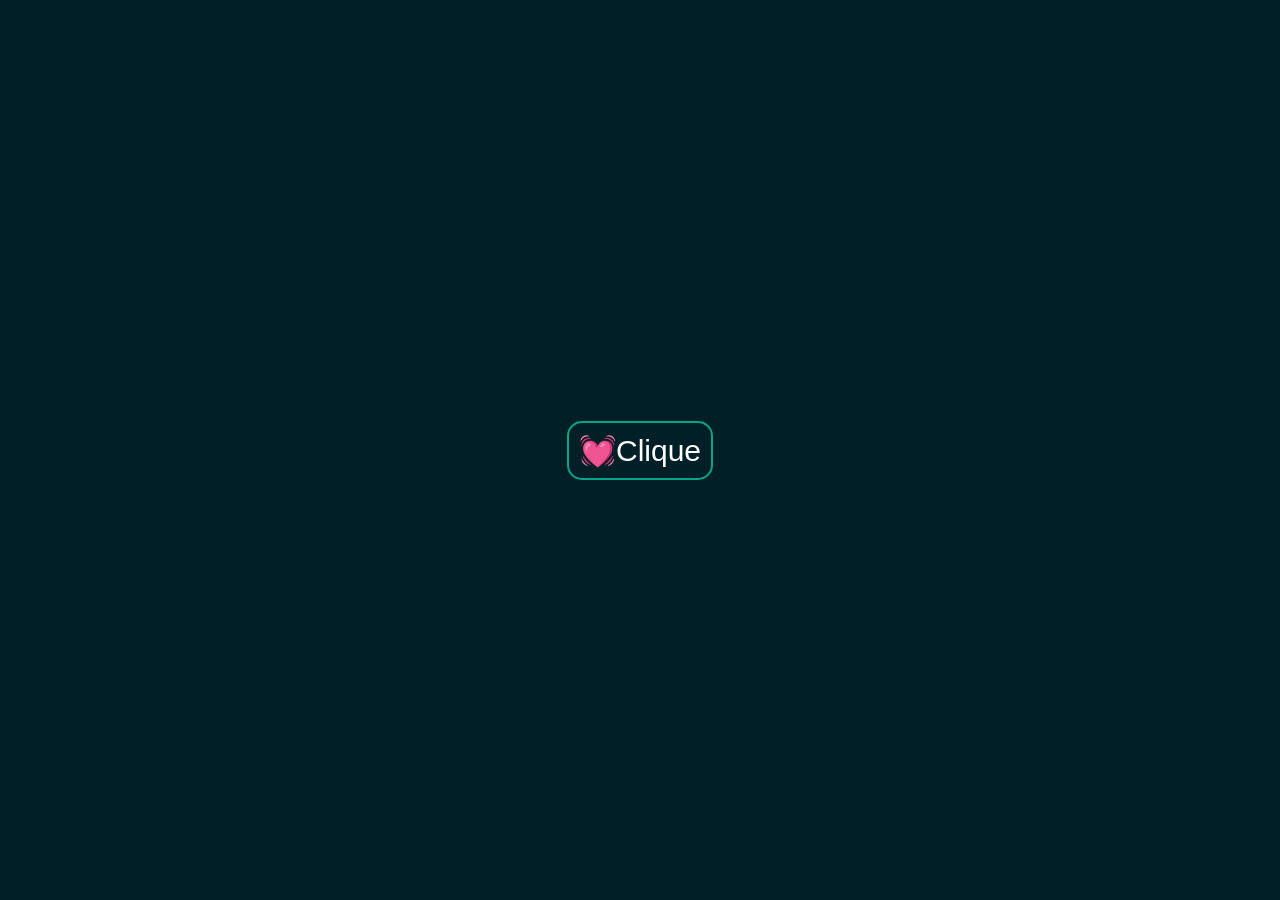
<file: index.html>
<!DOCTYPE html>
<html lang="pt-br">
  <head>
    <meta charset="UTF-8" />
    <meta name="viewport" content="width=device-width, initial-scale=1.0" />
    <title>Surpresa</title>
    <link rel="stylesheet" href="style/style.css" />
  </head>
  <body>
    <div class="center">
      <a href="main.html">💓Clique</a>
    </div>
  </body>
</html>
</file>
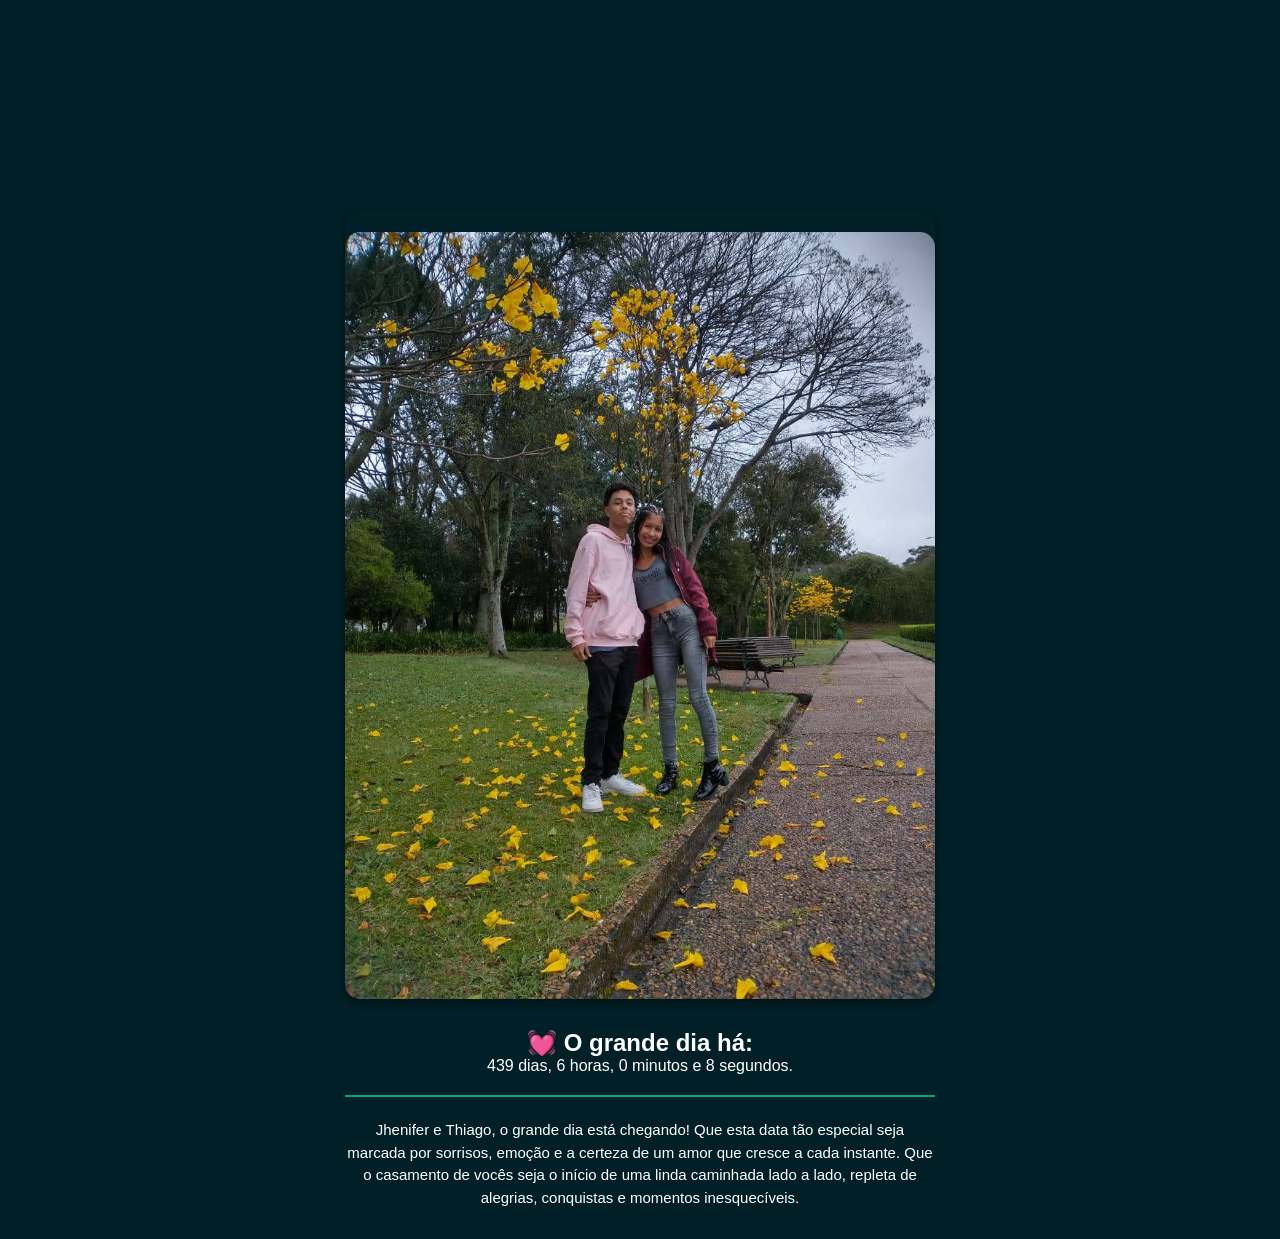
<file: main.html>
<!DOCTYPE html>
<html lang="pt-br">
  <head>
    <meta charset="UTF-8" />
    <meta name="viewport" content="width=device-width, initial-scale=1.0" />
    <title>Jhenifer e Thiago ❤</title>
    <link rel="stylesheet" href="style/style.css" />
  </head>
  <body>
    <div class="main">
      <iframe
        data-testid="embed-iframe"
        style="border-radius: 12px"
        src="https://open.spotify.com/embed/track/5CIHSAYZZ9ppV7wCDfBEcV?utm_source=generator"
        width="100%"
        height="152"
        frameborder="0"
        allowfullscreen=""
        allow="autoplay; clipboard-write; encrypted-media; fullscreen; picture-in-picture"
        loading="lazy"
      ></iframe>
      <div class="carrossel">
        <div class="slides" id="slides">
          <img src="img/0.jpg" alt="Foto 0" />
          <img src="img/1.jpg" alt="Foto 1" />
          <img src="img/2.jpg" alt="Foto 2" />
          <img src="img/3.jpg" alt="Foto 3" />
        </div>
        <div class="botoes">
          <button onclick="mudarSlide(-1)">❮</button>
          <button onclick="mudarSlide(1)">❯</button>
        </div>
      </div>
      <div class="titulo">
        <h2>💓 O grande dia em:</h2>
        <p id="resultado"></p>
      </div>
      <div class="conteudo">
        <hr />
        <br />
        <p>
          Jhenifer e Thiago, o grande dia está chegando! Que esta data tão
          especial seja marcada por sorrisos, emoção e a certeza de um amor que
          cresce a cada instante. Que o casamento de vocês seja o início de uma
          linda caminhada lado a lado, repleta de alegrias, conquistas e
          momentos inesquecíveis.
        </p>
      </div>
    </div>
    <script src="script/script.js"></script>
    <script src="script/slide.js"></script>
  </body>
</html>
</file>
<file: style/style.css>
* {
  margin: 0;
  padding: 0;
  box-sizing: border-box;
}

body {
  background-color: #011f26;
}

.titulo {
  text-align: center;
  color: #fff;
  font-family: Arial, Helvetica, sans-serif;
}

a {
  color: #fff;
  text-decoration: none;
  font-size: 30px;
  font-family: Arial, Helvetica, sans-serif;
  border: 2px solid #03a688;
  padding: 10px;
  text-align: center;
  border-radius: 15px;
}

.center {
  display: flex;
  justify-content: center;
  align-items: center;
  height: 100vh;
  width: 100vw;
}

.main {
  width: 100%;
  max-width: 650px; /* define o mesmo limite do carrossel */
  margin: 0 auto; /* centraliza horizontalmente */
  padding: 30px;
  display: flex;
  flex-direction: column;
  align-items: center; /* garante centralização dos filhos */
  text-align: center; /* centraliza textos */
}

img {
  width: 100%;
  height: auto; /* a imagem se ajusta e mantém a proporção */
  max-width: 650px; /* garante que a imagem não fique enorme */
  border-radius: 15px;
  margin-top: 20px;
  margin-bottom: 20px;
}

.conteudo {
  line-height: 1.5;
  margin-top: 20px;
  width: 100%;
  text-align: center;
  font-family: Arial, Helvetica, sans-serif;
  font-size: 15px;
  color: #fff;
}

hr {
  height: 2px;
  background-color: #03a688;
  border: none;
}

/* ============================= */
/* ESTILOS DO CARROSSEL DE FOTOS */
/* ============================= */

.carrossel {
  position: relative;
  width: 100%;
  max-width: 650px; /* limite fixo no tamanho do carrossel */
  aspect-ratio: 3 / 4;
  overflow: hidden;
  border-radius: 15px;
  box-shadow: 0 4px 8px rgba(0, 0, 0, 0.4);
  margin: 30px auto;
}

.slides {
  display: flex;
  width: 100%;
  height: 100%;
  transition: transform 0.5s ease-in-out;
}

.slides img {
  flex: 0 0 100%;
  width: 100%;
  height: 100%;
  object-fit: cover;
  border-radius: 15px;
}
</file>
